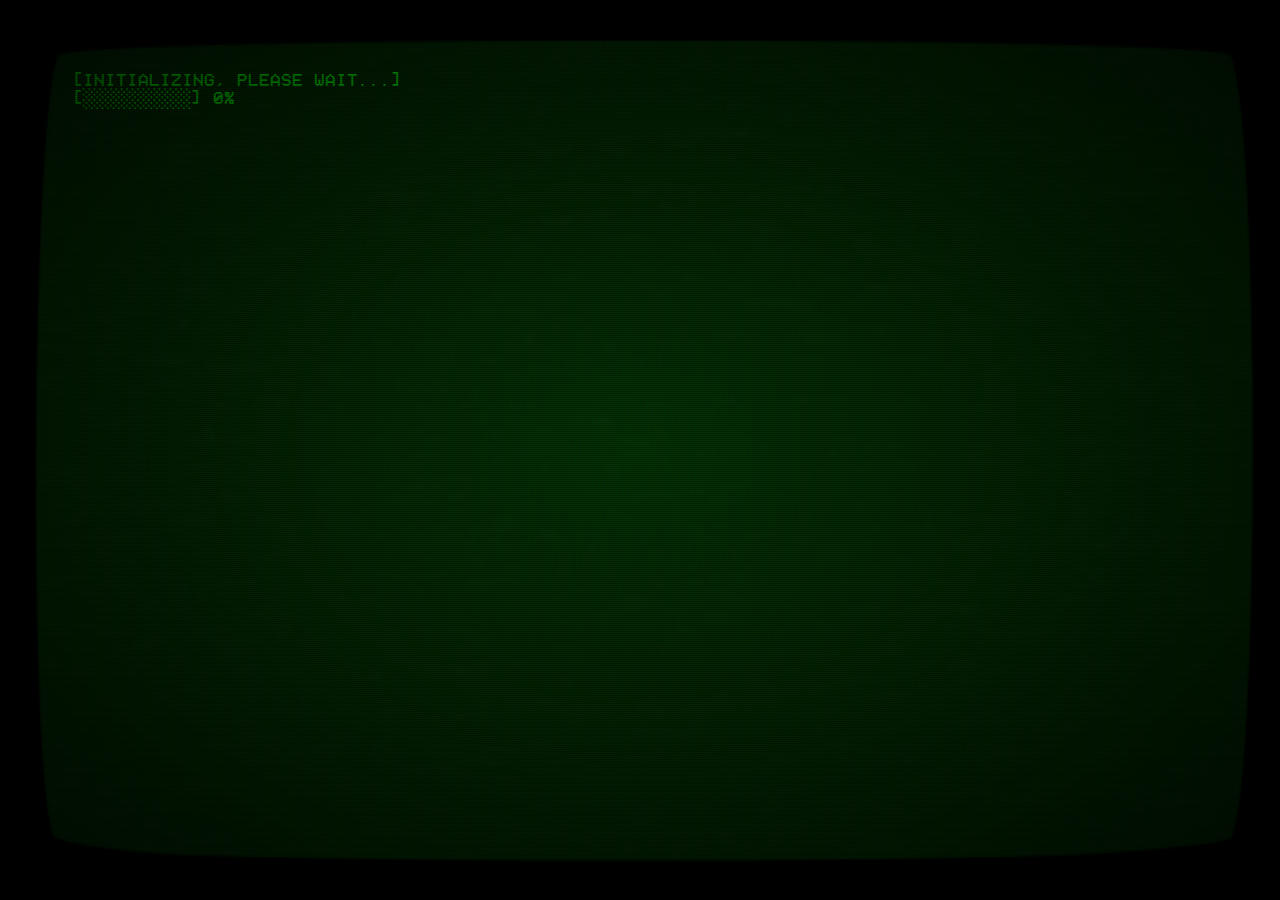
<file: index.html>
<!DOCTYPE html>
<html lang="en">

<head>

    <meta charset="UTF-8">
    <meta name="viewport" content="width=device-width, initial-scale=1.0, maximum-scale=1">
    <title>nsudonnie.github.io | homepage</title>
    <meta property="og:title" content="my introoo :3">
    <meta property="og:description" content="my cooool intro website, come here to learn more stuff about me!!!">
    <meta property="og:image" content="/media/funny.jpg">
    <meta property="og:url" content="https://example.com/page">
    <meta property="og:type" content="website">
    <meta name="viewport" content="width=device-width, initial-scale=1">

    <link rel="stylesheet" href="vfx.css">
    <link rel="icon" href="media/funny.jpg">

    <style>

        @font-face {
            font-family: "VCR OSD MONO";
            src: url("media/VCR_OSD_MONO_1.001.ttf");
        }

        body {
            background-color: rgb(0, 50, 0);
            color: rgb(0, 255, 0);
            font-family: "VCR OSD MONO", monospace;
            -webkit-font-smoothing: none;
            line-height: 2vmin;
            font-size: 2vmin;
            padding-left: 5vw;
            padding-top: 5vh;
            width: 90%;
        }
        
        .bezel {
            position: absolute;
            top: 0;
            left: 0;
            width: 100%;
            height: 100%;
            object-fit: stretch;
            z-index: 10;
            pointer-events: none;
            background-image: radial-gradient(transparent, black 125%);
        }

        .static {
            position: absolute;
            top: 0;
            left: 0;
            width: 100%;
            height: 100%;
            object-fit: cover;
            z-index: 5;
            pointer-events: none;
            opacity: 0.025;
        }

    </style>

</head>

<body class="crt">

    <div class="overlay">
        <img src="media/bezel.png" class="bezel">
        <img src="media/static.gif" class="static">
    </div>

    <div class="main">
        <p></p>
    </div>

    <div class="links">
        <a href="https://nsudonnie.github.io/intro/"></a>
        <a href="https://nsudonnie.github.io/funnies/"></a>
        <a href="https://nsudonnie.github.io/socials/"></a>
    </div>

    <script>

        let slowTime = 200;
        let normalTime = 50;

        // the timer function, used to create a delay
        function timer(ms) {
            return new Promise(resolve => setTimeout(resolve, ms));
        }

        function newLine() {
            let newElement = document.querySelector("p");
            newElement.innerHTML += "<br>";
        }
        
        // the typewriter function
        async function typewriter(text) {

            let newElement = document.querySelector("p");

            for (let i = 0; i < text.length;) {

                newElement.innerHTML += text.charAt(i);
                i++;

                if (text.charAt(i - 1) === ".") {
                    await timer(slowTime);
                } else if (text.charAt(i - 1) === "!") {
                    await timer(slowTime);
                } else if (text.charAt(i - 1) === "?") {
                    await timer(slowTime);
                } else if (text.charAt(i - 1) === ",") {
                    await timer(slowTime);
                } else if (text.charAt(i - 1) === ";") {
                    await timer(slowTime);
                } else if (text.charAt(i - 1) === ":") {
                    await timer(slowTime);
                } else
                    await timer(normalTime);
                
            }
            
            newElement.innerHTML += "<br>";
            await timer(500);

        }
        
        async function runTypewriter() {

            let element = document.querySelector("p")

            element.innerHTML = "[INITIALIZING, PLEASE WAIT...]";
            let prevText = document.querySelector("p").innerHTML;

            newLine();
            element.innerHTML += "[░░░░░░░░░░] 0%";
            await timer(2000)

            element.innerHTML = prevText;
            newLine();
            element.innerHTML += "[█░░░░░░░░░] 10%";
            await timer(2250)
            
            element.innerHTML = prevText;
            newLine();
            element.innerHTML += "[████░░░░░░] 40%";
            await timer(100)

            element.innerHTML = prevText;
            newLine();
            element.innerHTML += "[██████░░░░] 60%";
            await timer(150)

            element.innerHTML = prevText;
            newLine();
            element.innerHTML += "[█████████░] 90%";
            await timer(1000)

            element.innerHTML = prevText;
            newLine();
            element.innerHTML += "[██████████] 100%";
            await timer(1000)

            element.innerHTML = "[INITIALIZING COMPLETE.]" + "<br>" + "[██████████] 100%";
            await timer(2000);

            newLine();
            newLine();

            if (localStorage.visited) {

                await typewriter("yeah you've already seen this before")
                await typewriter("let's just get straight into the pages, shall we?")

            } else {

                await typewriter("hello, welcome to my intro website!");
                await typewriter("this is where you can learn some general information about me, like what my interests are!")
                await typewriter("i hope you have a good time reading!!")

                newLine();
                await typewriter("anyways, here's the pages that contain some general info about me.");
                
                localStorage.setItem("visited", true)

            }

            prevText = element.innerHTML;
            newLine();
            element.innerHTML += "[INITIALIZING PAGES...]";
            await timer(1000);

            let newLink = document.querySelectorAll("a");
            newLink[0].innerHTML = "<strong> " + "[INTRO]" + " </strong>" + " <br>";
            await timer(250);
            newLink[1].innerHTML = "<strong> " + "[FUNNIES]" + " </strong>" + " <br>";
            await timer(100);
            newLink[2].innerHTML = "<strong> " + "[SOCIALS]" + " </strong>" + " <br>";
            
            await timer(500);
            element.innerHTML = prevText;

            newLine();
            element.innerHTML += "[INIT PAGES...OK]";

        }
        
        runTypewriter();

    </script>

</body>

</html>
</file>
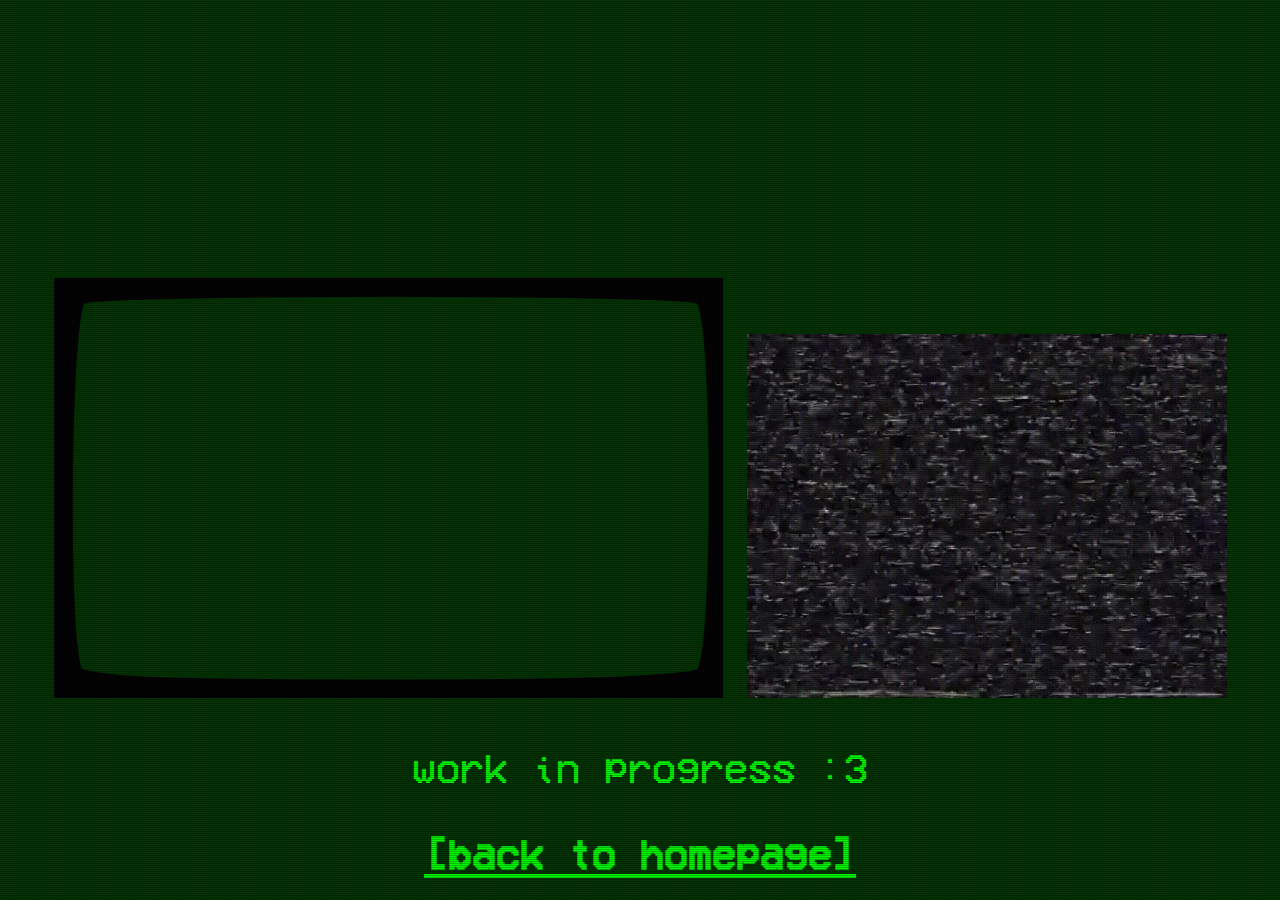
<file: aboutme/index.html>
<!DOCTYPE html>
<html lang="en">

<head>

    <base href="https://nsudonnie.github.io">

    <meta charset="UTF-8">
    <meta name="viewport" content="width=device-width, initial-scale=1.0, maximum-scale=1">
    <title>about me</title>
    <meta name="viewport" content="width=device-width, initial-scale=1">

    <link rel="stylesheet" href="vfx.css">
    <link rel="icon" href="media/funny.jpg">

    <style>

        @font-face {
            font-family: "VCR OSD MONO";
            src: url("media/VCR_OSD_MONO_1.001.ttf");
        }

        body {
            background-color: rgb(0, 50, 0);
            color: rgb(0, 255, 0);
            font-family: "VCR OSD MONO", monospace;
            -webkit-font-smoothing: none;
            font-size: 4.5vmin;
            text-align: center;
            padding-top: 30vh;
        }
        
        /*
        .bezel {
            position: absolute;
            top: 0;
            left: 0;
            width: 100%;
            height: 100%;
            object-fit: stretch;
            z-index: 10;
            pointer-events: none;
            background-image: radial-gradient(transparent, black 125%);
        }

        .static {
            position: absolute;
            top: 0;
            left: 0;
            width: 100%;
            height: 100%;
            object-fit: cover;
            z-index: 5;
            pointer-events: none;
            opacity: 0.025;
        }
        */

    </style>

</head>

<body class="crt">

    <div class="overlay">
        <img src="media/bezel.png" class="bezel">
        <img src="media/static.gif" class="static">
    </div>

    <div class="main">
        <p>work in progress :3</p>
        <a href="https://nsudonnie.github.io"> <strong><u> [back to homepage] </u></strong> </a>
    </div>

</body>

</html>
</file>
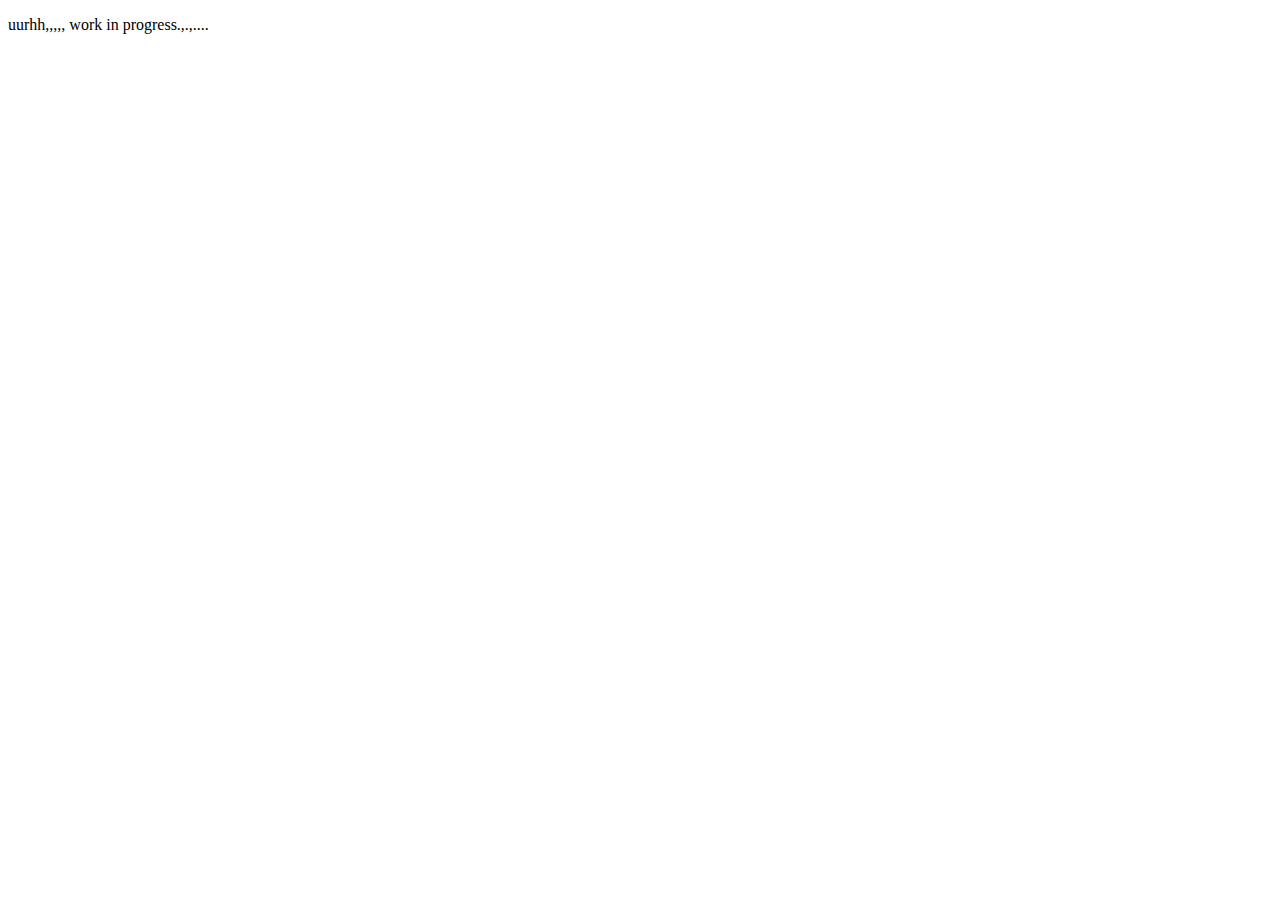
<file: boundaries/index.html>
<!DOCTYPE html>
<html lang="en">

<head>

    <meta charset="UTF-8">
    <meta name="viewport" content="width=device-width, initial-scale=1.0">
    <meta name="description" content="i guess boundaries are nice to link.">

    <title>boundaries</title>

</head>

<body>
    <p>uurhh,,,,, work in progress.,.,....</p>
</body>

</html>
</file>
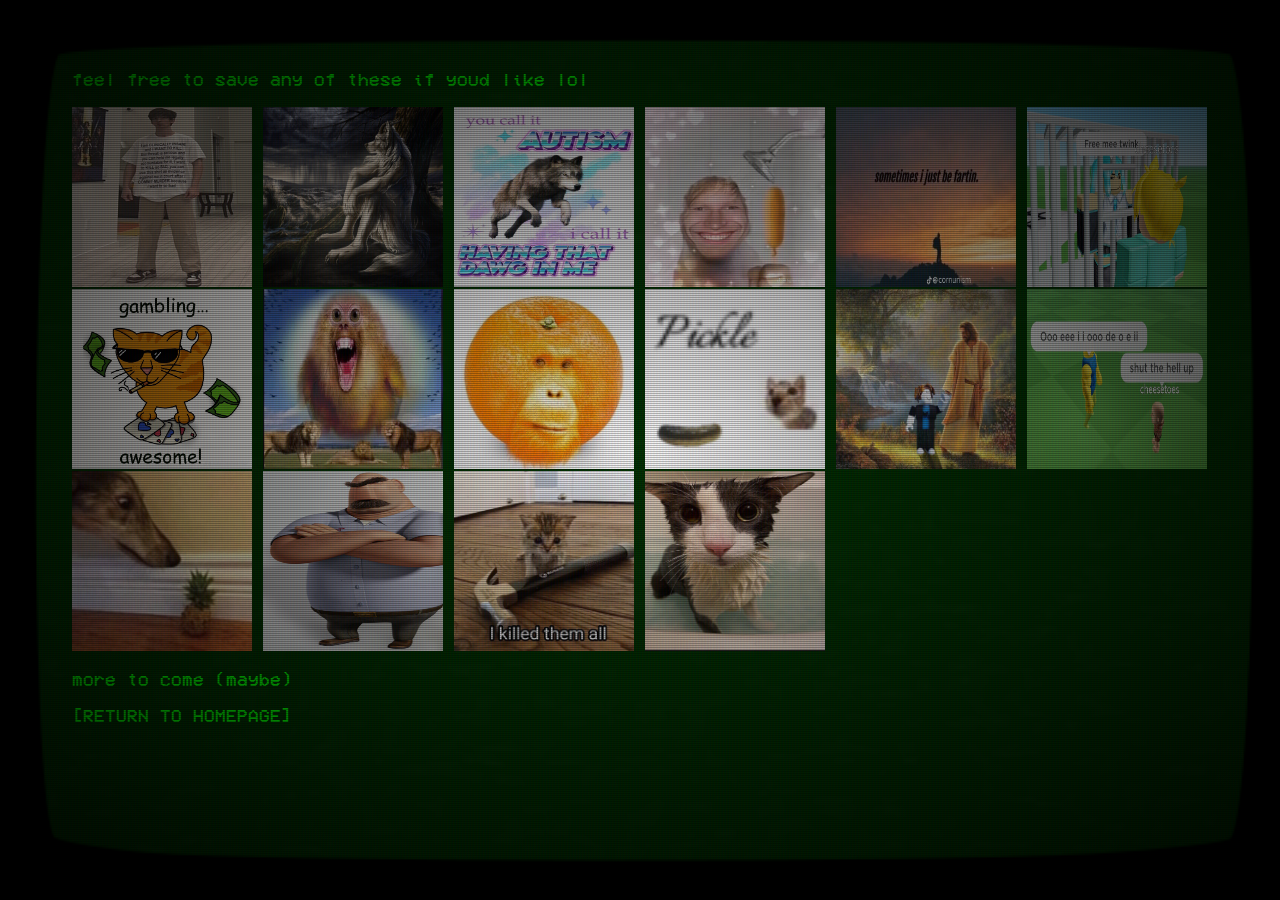
<file: funnies/index.html>
<!DOCTYPE html>
<html lang="en">

    <head>

        <base href="https://nsudonnie.github.io">

        <title>nsudonnie.github.io | funnies</title>
        <meta charset="UTF-8">

        <link rel="stylesheet" href="vfx.css">
        <link rel="icon" href="media/funny.jpg">

        <style>

            @font-face {
                font-family: "VCR OSD MONO";
                src: url("media/VCR_OSD_MONO_1.001.ttf");
            }

            body {
                background-color: rgb(0, 50, 0);
                color: rgb(0, 255, 0);
                font-family: "VCR OSD MONO", monospace;
                -webkit-font-smoothing: none;
                line-height: 2vmin;
                font-size: 2vmin;
                padding-left: 5vw;
                padding-top: 5vh;
                width: 90%;
            }

            .image {
                width: 20vmin;
                height: 20vmin;
            }
            
            .bezel {
                position: absolute;
                top: 0;
                left: 0;
                width: 100%;
                height: 100%;
                object-fit: stretch;
                z-index: 10;
                pointer-events: none;
                background-image: radial-gradient(transparent, black 125%);
            }

            .static {
                position: absolute;
                top: 0;
                left: 0;
                width: 100%;
                height: 100%;
                object-fit: cover;
                z-index: 5;
                pointer-events: none;
                opacity: 0.025;
            }

        </style>

    </head>

    <body class="crt">

        <div class="overlay">
            <img src="media/bezel.png" class="bezel">
            <img src="media/static.gif" class="static">
        </div>

        <div class="main">
            
            <p>feel free to save any of these if youd like lol</p>

            <img src="/media/funnies/albert.png" class="image">
            <img src="/media/funnies/alpha.png" class="image">
            <img src="/media/funnies/autism.png" class="image">
            <img src="/media/funnies/corndog.webp" class="image">
            <img src="/media/funnies/fartin.jpg" class="image">
            <img src="/media/funnies/freemetwink.jpg" class="image">
            <img src="/media/funnies/gamblingcat.webp" class="image">
            <img src="/media/funnies/idk.jpg" class="image">
            <img src="/media/funnies/orangeutang.jpg" class="image">
            <img src="/media/funnies/pickle.png" class="image">
            <img src="/media/funnies/rojesus.jpg" class="image">
            <img src="/media/funnies/sthu.jpg" class="image">
            <img src="/media/funnies/the.jpg" class="image">
            <img src="/media/funnies/tim.png" class="image">
            <img src="/media/funnies/murder.JPG" class="image">
            <img src="/media/funnies/sog.jpg" class="image">

            <p>more to come (maybe)</p>
            <a href="https://nsudonnie.github.io">[RETURN TO HOMEPAGE]</a>

        </div>

    </body>

</html>
</file>
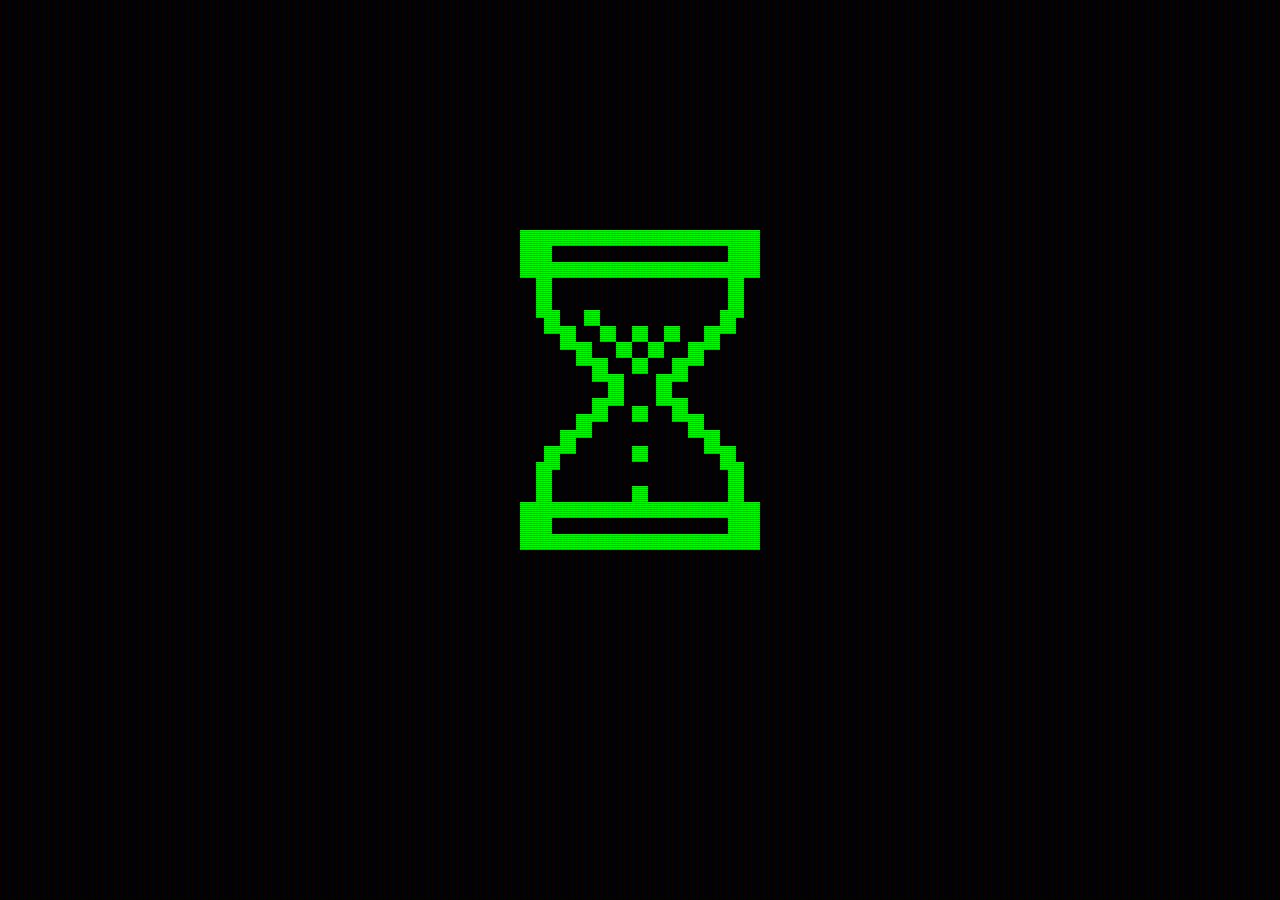
<file: hourglass/index.html>
<!DOCTYPE html>
<html lang="en">

<head>

    <link rel="stylesheet" href="vfx.css">

    <style>
    
        body {
            background-color: black;
            color: rgb(0, 255, 0);
            font-family: monospace;

        }

    </style>

</head>

<body class="crt">

    <div style="text-align: center; margin-top: 15%;">
        <img src="hourglass.gif">
    </div>

</body>

</html>
</file>
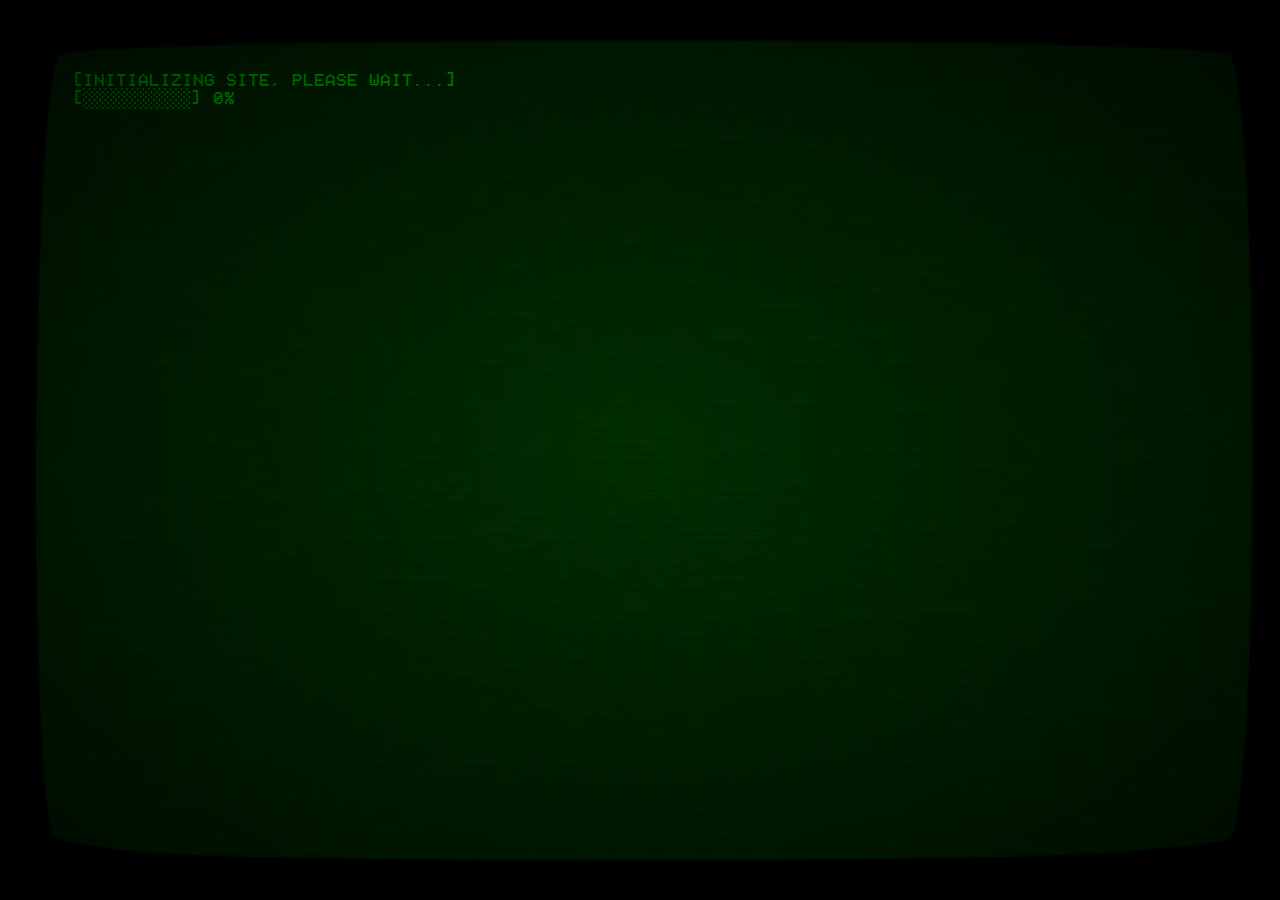
<file: intro/index.html>
<!DOCTYPE html>
<html lang="en">

<head>

    <base href="https://nsudonnie.github.io">

    <meta charset="UTF-8">
    <meta name="viewport" content="width=device-width, initial-scale=1.0, maximum-scale=1">
    <title>nsudonnie.github.io | intro</title>
    <meta name="viewport" content="width=device-width, initial-scale=1">

    <link rel="stylesheet" href="vfx.css">
    <link rel="icon" href="media/funny.jpg">

    <style>

        @font-face {
            font-family: "VCR OSD MONO";
            src: url("media/VCR_OSD_MONO_1.001.ttf");
        }

        body {
            background-color: rgb(0, 50, 0);
            color: rgb(0, 255, 0);
            font-family: "VCR OSD MONO", monospace;
            -webkit-font-smoothing: none;
            line-height: 2vmin;
            font-size: 2vmin;
            padding-left: 5vw;
            padding-top: 5vh;
            width: 90%;
        }
        
        .bezel {
            position: absolute;
            top: 0;
            left: 0;
            width: 100%;
            height: 100%;
            object-fit: stretch;
            z-index: 10;
            pointer-events: none;
            background-image: radial-gradient(transparent, black 125%);
        }

        .static {
            position: absolute;
            top: 0;
            left: 0;
            width: 100%;
            height: 100%;
            object-fit: cover;
            z-index: 5;
            pointer-events: none;
            opacity: 0.025;
        }

    </style>

<body class="crt">

    <div class="overlay">
        <img src="media/bezel.png" class="bezel">
        <img src="media/static.gif" class="static">
    </div>

    <div class="main">
        <p></p>
        <a href="https://nsudonnie.github.io/intro/boundaries/"></a>
        <p></p>
        <a href="https://nsudonnie.github.io/intro/music/"></a>
        <p></p>
    </div>

    <div class="link">
        <a href="https://nsudonnie.github.io"></a>
    </div>

    <script>

        let slowTime = 200;
        let normalTime = 50;

        // the timer function, used to create a delay
        function timer(ms) {
            return new Promise(resolve => setTimeout(resolve, ms));
        }

        function newLine(num) {
            let newElement = document.querySelectorAll("p");
            newElement[num].innerHTML += " <br>";
        }
        
        // the typewriter function
        async function typewriter(text, num) {

            let newElement = document.querySelectorAll("p");

            for (let i = 0; i < text.length;) {

                newElement[num].innerHTML += text.charAt(i);
                i++;

                if (text.charAt(i - 1) === ".") {
                    await timer(slowTime);
                } else if (text.charAt(i - 1) === "!") {
                    await timer(slowTime);
                } else if (text.charAt(i - 1) === "?") {
                    await timer(slowTime);
                } else if (text.charAt(i - 1) === ",") {
                    await timer(slowTime);
                } else if (text.charAt(i - 1) === ";") {
                    await timer(slowTime);
                } else if (text.charAt(i - 1) === ":") {
                    await timer(slowTime);
                } else
                    await timer(normalTime);
                
            }
            
            newElement[num].innerHTML += " <br>";
            await timer(500);

        }
        
        async function runTypewriter() {

            let elements = document.querySelectorAll("p");
            let links = document.querySelectorAll("a");

            elements[0].innerHTML = "[INITIALIZING SITE, PLEASE WAIT...]";
            let prevText = elements[0].innerHTML;

            newLine(0);
            elements[0].innerHTML += "[░░░░░░░░░░] 0%";
            await timer(2000);

            elements[0].innerHTML = prevText;
            newLine(0);
            elements[0].innerHTML += "[█░░░░░░░░░] 10%";
            await timer(1000);
            
            elements[0].innerHTML = prevText;
            newLine(0);
            elements[0].innerHTML += "[███░░░░░░░] 30%";
            await timer(500);

            elements[0].innerHTML = prevText;
            newLine(0);
            elements[0].innerHTML += "[██████░░░░] 60%";
            await timer(150);

            elements[0].innerHTML = prevText;
            newLine(0);
            elements[0].innerHTML += "[█████████░] 90%";
            await timer(500);

            elements[0].innerHTML = prevText;
            newLine(0);
            elements[0].innerHTML += "[██████████] 100%";
            await timer(1000);

            elements[0].innerHTML = "[INITIALIZING COMPLETE.]" + "<br>" + "[██████████] 100%";
            await timer(2000);

            newLine(0);
            newLine(0);

            await typewriter("firstly, before i introduce myself, i just want to say that i block freely. so if you are ever weird towards me, i will not hesitate to block you.", 0)
            await typewriter("please view the boundaries page to see what you can and cannot do around me.", 0)

            links[0].innerHTML = "<strong> " + "[BOUNDARIES]" + " </strong>"
            await timer(1000)

            await typewriter("well, with that out of the way, let's move onto the intro!", 1)

            newLine(1);

            await typewriter("hello, my name is nsudonnie, but you can just call me donnie!", 1);
            await typewriter("i like drawing, playing video games, making video games, and talking to people, despite my introvertedness :3", 1);
            await typewriter("my pronouns are she/her, im trans, and im pansexual :3", 1);
            await typewriter("i know python, lua, and i am currently learning html!", 1);

            newLine(1);

            await typewriter("some of my interests include:", 1);
            await typewriter("  1. furries (im a furry btw :3)", 1);
            await typewriter("  2. ULTRAKILL", 1);
            await typewriter("  3. roblox", 1);
            await typewriter("  4. programming / game development", 1);
            await typewriter("  5. art, specifically drawing", 1);
            await typewriter("  6. vintage technologies (small)", 1);
            await typewriter("  7. rhythm games", 1);

            newLine(1);

            await typewriter("i love making friends, so if you share ANY of the same interests as me, moot me NOW!!!!", 1);
            await typewriter("click on the link below to see some music i listen to!", 1);

            links[1].innerHTML = "<strong> " + "[MUSIC]" + " </strong>"

            await timer(1000);
            await typewriter("that's pretty much it for this page, so click on the link below to return to the main page!", 2);

            newLine(2);

            links[2].innerHTML = "<strong> " + "[RETURN TO HOMEPAGE]" + " </strong>"

        }
        
        runTypewriter();

    </script>

</body>

</head>

</html>
</file>
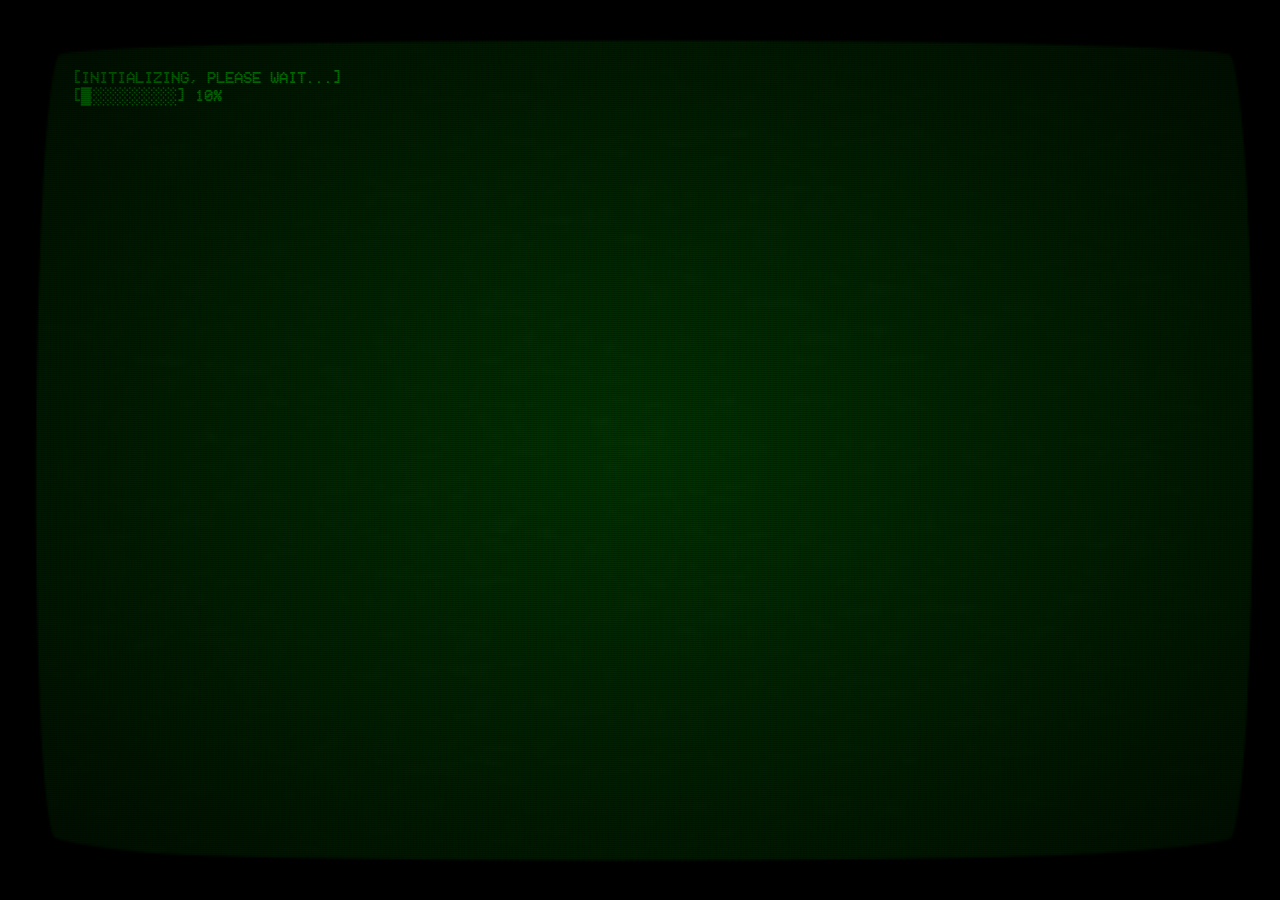
<file: socials/index.html>
<!DOCTYPE html>
<html lang="en">

    <head>

        <base href="https://nsudonnie.github.io">

        <meta charset="UTF-8">
        <meta name="viewport" content="width=device-width, initial-scale=1.0, maximum-scale=1">
        <title>nsudonnie.github.io | socials</title>
        <meta name="viewport" content="width=device-width, initial-scale=1">

        <link rel="stylesheet" href="vfx.css">
        <link rel="icon" href="media/funny.jpg">

        <style>

            @font-face {
                font-family: "VCR OSD MONO";
                src: url("media/VCR_OSD_MONO_1.001.ttf");
            }
    
            body {
                background-color: rgb(0, 50, 0);
                color: rgb(0, 255, 0);
                font-family: "VCR OSD MONO", monospace;
                -webkit-font-smoothing: none;
                line-height: 2vh;
                padding-left: 5vw;
                padding-top: 5vh;
                width: 90%;
            }
            
            .bezel {
                position: absolute;
                top: 0;
                left: 0;
                width: 100%;
                height: 100%;
                object-fit: stretch;
                z-index: 10;
                pointer-events: none;
                background-image: radial-gradient(transparent, black 125%);
            }
    
            .static {
                position: absolute;
                top: 0;
                left: 0;
                width: 100%;
                height: 100%;
                object-fit: cover;
                z-index: 5;
                pointer-events: none;
                opacity: 0.025;
            }
    
        </style>

    </head>

    <body class="crt">

        <div class="overlay">
            <img src="media/bezel.png" class="bezel">
            <img src="media/static.gif" class="static">
        </div>

        <div class="main">
            <p></p>
        </div>
        
        <div class="socials">
            <a href="https://x.com/nsudonniee" target="_blank"></a>
            <a href="https://www.youtube.com/@nsudonnie" target="_blank"></a>
            <a href="https://open.spotify.com/user/hndxcdbu1b55f2ryjky9nj4qa" target="_blank"></a>
            <a href="https://www.roblox.com/users/422816833/profile" target="_blank"></a>
            <a href="https://steamcommunity.com/id/nsudonnie/" target="_blank"></a>
            <a href="https://discordapp.com/users/714482817194786816" target="_blank"></a>
        </div>

        <div class="link">
            <a href="https://nsudonnie.github.io"></a>
        </div>

        <script>

            let slowTime = 200;
            let normalTime = 50;
    
            // the timer function, used to create a delay
            function timer(ms) {
                return new Promise(resolve => setTimeout(resolve, ms));
            }
    
            function newLine() {
                let newElement = document.querySelector("p");
                newElement.innerHTML += "<br>";
            }
            
            // the typewriter function
            async function typewriter(text) {
    
                let newElement = document.querySelector("p");
    
                for (let i = 0; i < text.length;) {
    
                    newElement.innerHTML += text.charAt(i);
                    i++;
    
                    if (text.charAt(i - 1) === ".") {
                        await timer(slowTime);
                    } else if (text.charAt(i - 1) === "!") {
                        await timer(slowTime);
                    } else if (text.charAt(i - 1) === "?") {
                        await timer(slowTime);
                    } else if (text.charAt(i - 1) === ",") {
                        await timer(slowTime);
                    } else if (text.charAt(i - 1) === ";") {
                        await timer(slowTime);
                    } else if (text.charAt(i - 1) === ":") {
                        await timer(slowTime);
                    } else
                        await timer(normalTime);
                    
                }
                
                newElement.innerHTML += "<br>";
                await timer(500);
    
            }
            
            async function runTypewriter() {
                
                let element = document.querySelector("p")

                element.innerHTML = "[INITIALIZING, PLEASE WAIT...]";
                let prevText = document.querySelector("p").innerHTML;
    
                newLine();
                element.innerHTML += "[░░░░░░░░░░] 0%";
                await timer(500)
    
                element.innerHTML = prevText;
                newLine();
                element.innerHTML += "[█░░░░░░░░░] 10%";
                await timer(1000)
                
                element.innerHTML = prevText;
                newLine();
                element.innerHTML += "[████░░░░░░] 40%";
                await timer(100)
    
                element.innerHTML = prevText;
                newLine();
                element.innerHTML += "[██████░░░░] 60%";
                await timer(200)
    
                element.innerHTML = prevText;
                newLine();
                element.innerHTML += "[█████████░] 90%";
                await timer(500)
    
                element.innerHTML = prevText;
                newLine();
                element.innerHTML += "[██████████] 100%";
                await timer(1000);
    
                element.innerHTML = "[INITIALIZING COMPLETE.]" + "<br>" + "[██████████] 100%";
                await timer(2000);
    
                newLine();
                newLine();

                await typewriter("welcome to the socials page!");
                await typewriter("click the links below to see my socials!");
    
                prevText = element.innerHTML;
                newLine();
                element.innerHTML += "[INITIALIZING SOCIALS...]";
                await timer(1000);

                let newLink = document.querySelectorAll("a");
                newLink[0].innerHTML = "<strong> " + "[TWITTER (X)]" + " </strong>" + " <br>";
                await timer(250);
                newLink[1].innerHTML = "<strong> " + "[YOUTUBE]" + " </strong>" + " <br>";
                await timer(500);
                newLink[2].innerHTML = "<strong> " + "[SPOTIFY]" + " </strong>" + " <br>";
                await timer(100);
                newLink[3].innerHTML = "<strong> " + "[ROBLOX]" + " </strong>" + " <br>";
                await timer(100);
                newLink[4].innerHTML = "<strong> " + "[STEAM]" + " </strong>" + " <br>";
                await timer(250)
                newLink[5].innerHTML = "<strong> " + "[DISCORD]" + " </strong>" + " <br>" + " <br>";
                
                await timer(500);
                element.innerHTML = prevText;

                newLine();
                element.innerHTML += "[INIT SOCIALS...OK]";
                
                await timer(1000);
                newLink[6].innerHTML = "<strong> " + "[RETURN TO HOMEPAGE]" + " </strong>";

            }
            
            runTypewriter();
    
        </script>

    </body>

</html>
</file>
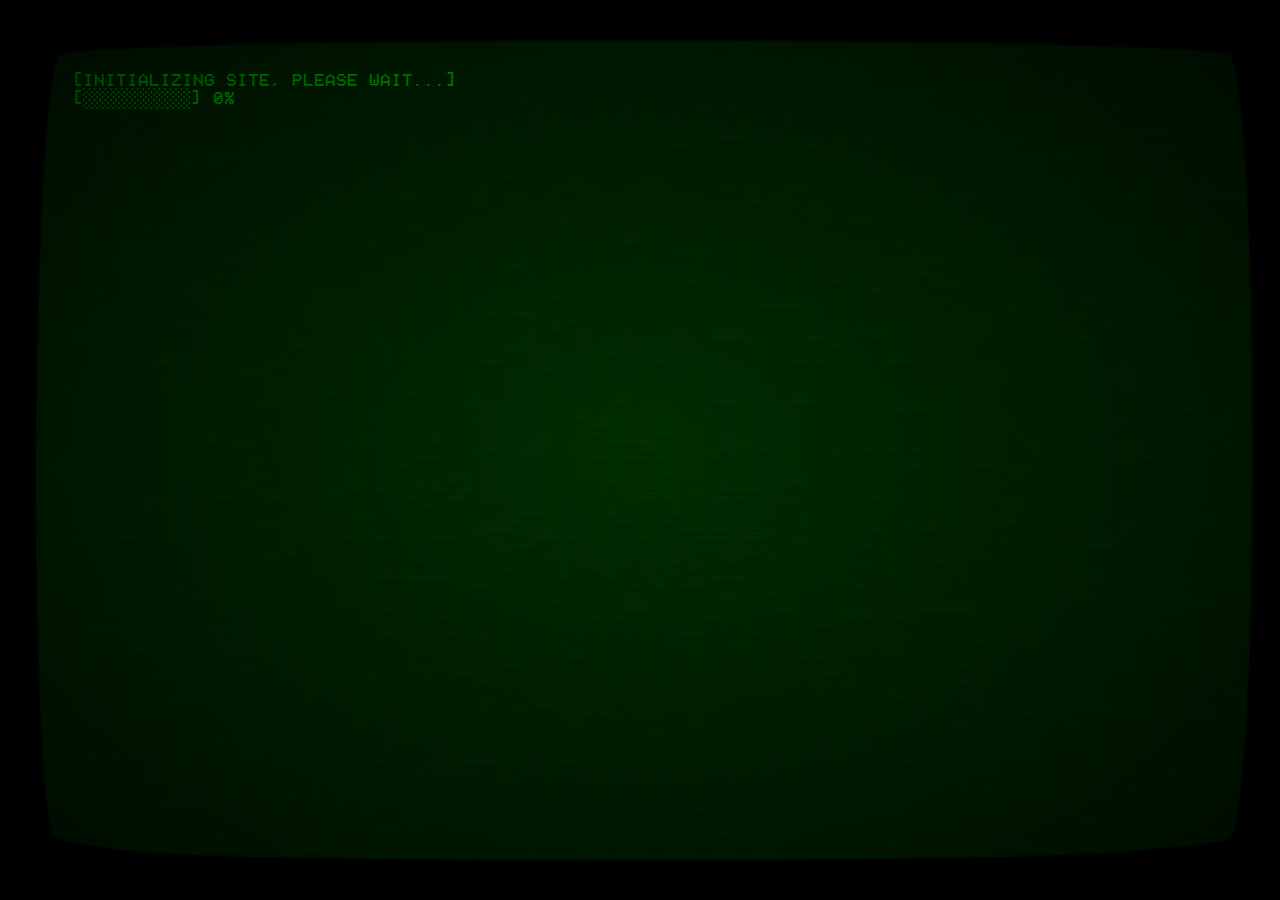
<file: intro/boundaries/index.html>
<!DOCTYPE html>
<html lang="en">

    <head>

        <base href="https://nsudonnie.github.io">

        <meta charset="UTF-8">
        <meta name="viewport" content="width=device-width, initial-scale=1.0, maximum-scale=1">
        <title>nsudonnie.github.io | boundaries</title>
        <meta name="viewport" content="width=device-width, initial-scale=1">

        <link rel="stylesheet" href="vfx.css">
        <link rel="icon" href="media/funny.jpg">

        <style>

            @font-face {
                font-family: "VCR OSD MONO";
                src: url("media/VCR_OSD_MONO_1.001.ttf");
            }
    
            body {
                background-color: rgb(0, 50, 0);
                color: rgb(0, 255, 0);
                font-family: "VCR OSD MONO", monospace;
                -webkit-font-smoothing: none;
                line-height: 2vmin;
                font-size: 2vmin;
                padding-left: 5vw;
                padding-top: 5vh;
                width: 90%;
            }
            
            .bezel {
                position: absolute;
                top: 0;
                left: 0;
                width: 100%;
                height: 100%;
                object-fit: stretch;
                z-index: 10;
                pointer-events: none;
                background-image: radial-gradient(transparent, black 125%);
            }
    
            .static {
                position: absolute;
                top: 0;
                left: 0;
                width: 100%;
                height: 100%;
                object-fit: cover;
                z-index: 5;
                pointer-events: none;
                opacity: 0.025;
            }
    
        </style>

    </head>

    <body class="crt">

        <div class="overlay">
            <img src="media/bezel.png" class="bezel">
            <img src="media/static.gif" class="static">
        </div>

        <div class="main">
            <p></p>
        </div>

        <div class="link">
            <a href="https://nsudonnie.github.io"></a>
        </div>

        <script>

            let slowTime = 200;
            let normalTime = 50;
    
            // the timer function, used to create a delay
            function timer(ms) {
                return new Promise(resolve => setTimeout(resolve, ms));
            }
    
            function newLine() {
                let newElement = document.querySelector("p");
                newElement.innerHTML += " <br>";
            }
            
            // the typewriter function
            async function typewriter(text) {
    
                let newElement = document.querySelector("p");
    
                for (let i = 0; i < text.length;) {
    
                    newElement.innerHTML += text.charAt(i);
                    i++;
    
                    if (text.charAt(i - 1) === ".") {
                        await timer(slowTime);
                    } else if (text.charAt(i - 1) === "!") {
                        await timer(slowTime);
                    } else if (text.charAt(i - 1) === "?") {
                        await timer(slowTime);
                    } else if (text.charAt(i - 1) === ",") {
                        await timer(slowTime);
                    } else if (text.charAt(i - 1) === ";") {
                        await timer(slowTime);
                    } else if (text.charAt(i - 1) === ":") {
                        await timer(slowTime);
                    } else
                        await timer(normalTime);
                    
                }
                
                newElement.innerHTML += " <br>";
                await timer(500);
    
            }
            
            async function runTypewriter() {
    
                let element = document.querySelector("p");
                let links = document.querySelectorAll("a");
    
                element.innerHTML = "[INITIALIZING SITE, PLEASE WAIT...]";
                let prevText = element.innerHTML;
    
                newLine();
                element.innerHTML += "[░░░░░░░░░░] 0%";
                await timer(2000);
    
                element.innerHTML = prevText;
                newLine();
                element.innerHTML += "[█░░░░░░░░░] 10%";
                await timer(500);
                
                element.innerHTML = prevText;
                newLine();
                element.innerHTML += "[███░░░░░░░] 30%";
                await timer(750);
    
                element.innerHTML = prevText;
                newLine();
                element.innerHTML += "[██████░░░░] 60%";
                await timer(250);
    
                element.innerHTML = prevText;
                newLine();
                element.innerHTML += "[█████████░] 90%";
                await timer(500);
    
                element.innerHTML = prevText;
                newLine();
                element.innerHTML += "[██████████] 100%";
                await timer(1000);
    
                element.innerHTML = "[INITIALIZING COMPLETE.]" + "<br>" + "[██████████] 100%";
                await timer(2000);
    
                newLine();
                newLine();
                
                await typewriter("hello! welcome to the boundaries page.");
                await typewriter("this is where you can see what you can and cannot do around me.")

                newLine();

                await typewriter("firstly, DNI if you fit the following criteria:")
                await typewriter("1. proshipper")
                await typewriter("2. darkshipper")
                await typewriter("3. comshipper")
                await typewriter("4. maps (minor attracted persons)")
                await typewriter("5. neonazi")
                await typewriter("6. homophobe")
                await typewriter("7. transphobe")
                await typewriter("8. racist")
                await typewriter("9. groomer (not the profession)")
                await typewriter("10. necrophiliac")
                await typewriter("11. lolicon")

                newLine();

                await typewriter("thats it for the DNI list, time to move on to the boundaries!")

                newLine();

                await typewriter("firstly, try to limit how sexual you are around me. too much of that stuff makes me uncomfortable.")
                await typewriter("second, if you don't know me well, don't make rude jokes about me.")
                await typewriter("third, please dont say any weird things to me. it would also make me uncomfortable (unless i find it funny).")

                newLine();

                await typewriter("thats pretty much it, so heres the link to the main page!")

                document.querySelector("a").innerHTML = "<strong> " + "[RETURN TO HOMEPAGE]" + " </strong>";

            }
            
            runTypewriter();
    
        </script>

    </body>

</html>
</file>
<file: vfx.css>
@keyframes flicker {
    0% {
      opacity: 0.27861;
    }
    5% {
      opacity: 0.34769;
    }
    10% {
      opacity: 0.23604;
    }
    15% {
      opacity: 0.90626;
    }
    20% {
      opacity: 0.18128;
    }
    25% {
      opacity: 0.83891;
    }
    30% {
      opacity: 0.65583;
    }
    35% {
      opacity: 0.67807;
    }
    40% {
      opacity: 0.26559;
    }
    45% {
      opacity: 0.84693;
    }
    50% {
      opacity: 0.96019;
    }
    55% {
      opacity: 0.08594;
    }
    60% {
      opacity: 0.20313;
    }
    65% {
      opacity: 0.71988;
    }
    70% {
      opacity: 0.53455;
    }
    75% {
      opacity: 0.37288;
    }
    80% {
      opacity: 0.71428;
    }
    85% {
      opacity: 0.70419;
    }
    90% {
      opacity: 0.7003;
    }
    95% {
      opacity: 0.36108;
    }
    100% {
      opacity: 0.24387;
    }
  }
  @keyframes textShadow {
    0% {
      text-shadow: 0.4389924193300864px 0 1px rgba(0,30,255,0.5), -0.4389924193300864px 0 1px rgba(255,0,80,0.3), 0 0 3px;
    }
    5% {
      text-shadow: 2.7928974010788217px 0 1px rgba(0,30,255,0.5), -2.7928974010788217px 0 1px rgba(255,0,80,0.3), 0 0 3px;
    }
    10% {
      text-shadow: 0.02956275843481219px 0 1px rgba(0,30,255,0.5), -0.02956275843481219px 0 1px rgba(255,0,80,0.3), 0 0 3px;
    }
    15% {
      text-shadow: 0.40218538552878136px 0 1px rgba(0,30,255,0.5), -0.40218538552878136px 0 1px rgba(255,0,80,0.3), 0 0 3px;
    }
    20% {
      text-shadow: 3.4794037899852017px 0 1px rgba(0,30,255,0.5), -3.4794037899852017px 0 1px rgba(255,0,80,0.3), 0 0 3px;
    }
    25% {
      text-shadow: 1.6125630401149584px 0 1px rgba(0,30,255,0.5), -1.6125630401149584px 0 1px rgba(255,0,80,0.3), 0 0 3px;
    }
    30% {
      text-shadow: 0.7015590085143956px 0 1px rgba(0,30,255,0.5), -0.7015590085143956px 0 1px rgba(255,0,80,0.3), 0 0 3px;
    }
    35% {
      text-shadow: 3.896914047650351px 0 1px rgba(0,30,255,0.5), -3.896914047650351px 0 1px rgba(255,0,80,0.3), 0 0 3px;
    }
    40% {
      text-shadow: 3.870905614848819px 0 1px rgba(0,30,255,0.5), -3.870905614848819px 0 1px rgba(255,0,80,0.3), 0 0 3px;
    }
    45% {
      text-shadow: 2.231056963361899px 0 1px rgba(0,30,255,0.5), -2.231056963361899px 0 1px rgba(255,0,80,0.3), 0 0 3px;
    }
    50% {
      text-shadow: 0.08084290417898504px 0 1px rgba(0,30,255,0.5), -0.08084290417898504px 0 1px rgba(255,0,80,0.3), 0 0 3px;
    }
    55% {
      text-shadow: 2.3758461067427543px 0 1px rgba(0,30,255,0.5), -2.3758461067427543px 0 1px rgba(255,0,80,0.3), 0 0 3px;
    }
    60% {
      text-shadow: 2.202193051050636px 0 1px rgba(0,30,255,0.5), -2.202193051050636px 0 1px rgba(255,0,80,0.3), 0 0 3px;
    }
    65% {
      text-shadow: 2.8638780614874975px 0 1px rgba(0,30,255,0.5), -2.8638780614874975px 0 1px rgba(255,0,80,0.3), 0 0 3px;
    }
    70% {
      text-shadow: 0.48874025155497314px 0 1px rgba(0,30,255,0.5), -0.48874025155497314px 0 1px rgba(255,0,80,0.3), 0 0 3px;
    }
    75% {
      text-shadow: 1.8948491305757957px 0 1px rgba(0,30,255,0.5), -1.8948491305757957px 0 1px rgba(255,0,80,0.3), 0 0 3px;
    }
    80% {
      text-shadow: 0.0833037308038857px 0 1px rgba(0,30,255,0.5), -0.0833037308038857px 0 1px rgba(255,0,80,0.3), 0 0 3px;
    }
    85% {
      text-shadow: 0.09769827255241735px 0 1px rgba(0,30,255,0.5), -0.09769827255241735px 0 1px rgba(255,0,80,0.3), 0 0 3px;
    }
    90% {
      text-shadow: 3.443339761481782px 0 1px rgba(0,30,255,0.5), -3.443339761481782px 0 1px rgba(255,0,80,0.3), 0 0 3px;
    }
    95% {
      text-shadow: 2.1841838852799786px 0 1px rgba(0,30,255,0.5), -2.1841838852799786px 0 1px rgba(255,0,80,0.3), 0 0 3px;
    }
    100% {
      text-shadow: 2.6208764473832513px 0 1px rgba(0,30,255,0.5), -2.6208764473832513px 0 1px rgba(255,0,80,0.3), 0 0 3px;
    }
  }

.crt::after {
    content: " ";
    display: block;
    position: absolute;
    top: 0;
    left: 0;
    bottom: 0;
    right: 0;
    background: rgba(18, 16, 16, 0.1);
    opacity: 0;
    z-index: 2;
    pointer-events: none;
    animation: flicker 0.15s infinite;
}

.crt::before {
    content: " ";
    display: block;
    position: absolute;
    top: 0;
    left: 0;
    bottom: 0;
    right: 0;
    background: linear-gradient(rgba(18, 16, 16, 0) 50%, rgba(0, 0, 0, 0.25) 50%), linear-gradient(90deg, rgba(255, 0, 0, 0.06), rgba(0, 255, 0, 0.02), rgba(0, 0, 255, 0.06));
    z-index: 2;
    background-size: 100% 2px, 3px 100%;
    pointer-events: none;
}

.crt {
  animation: textShadow 1.6s infinite;
}

a:link {
  text-decoration: none;
  border-bottom: 0.2rem rgb(0,50,0);
  color: rgb(0,255,0);
}
a:visited {
  text-decoration: none;
  border-bottom: 0.2rem rgb(0,50,0);
  color: rgb(0,255,0);
}
a:hover {
  background-color: rgb(0,255,0);
  color: rgb(0,50,0);
}
</file>
<file: hourglass/vfx.css>
@keyframes flicker {
    0% {
      opacity: 0.27861;
    }
    5% {
      opacity: 0.34769;
    }
    10% {
      opacity: 0.23604;
    }
    15% {
      opacity: 0.90626;
    }
    20% {
      opacity: 0.18128;
    }
    25% {
      opacity: 0.83891;
    }
    30% {
      opacity: 0.65583;
    }
    35% {
      opacity: 0.67807;
    }
    40% {
      opacity: 0.26559;
    }
    45% {
      opacity: 0.84693;
    }
    50% {
      opacity: 0.96019;
    }
    55% {
      opacity: 0.08594;
    }
    60% {
      opacity: 0.20313;
    }
    65% {
      opacity: 0.71988;
    }
    70% {
      opacity: 0.53455;
    }
    75% {
      opacity: 0.37288;
    }
    80% {
      opacity: 0.71428;
    }
    85% {
      opacity: 0.70419;
    }
    90% {
      opacity: 0.7003;
    }
    95% {
      opacity: 0.36108;
    }
    100% {
      opacity: 0.24387;
    }
  }
  @keyframes textShadow {
    0% {
      text-shadow: 0.4389924193300864px 0 1px rgba(0,30,255,0.5), -0.4389924193300864px 0 1px rgba(255,0,80,0.3), 0 0 3px;
    }
    5% {
      text-shadow: 2.7928974010788217px 0 1px rgba(0,30,255,0.5), -2.7928974010788217px 0 1px rgba(255,0,80,0.3), 0 0 3px;
    }
    10% {
      text-shadow: 0.02956275843481219px 0 1px rgba(0,30,255,0.5), -0.02956275843481219px 0 1px rgba(255,0,80,0.3), 0 0 3px;
    }
    15% {
      text-shadow: 0.40218538552878136px 0 1px rgba(0,30,255,0.5), -0.40218538552878136px 0 1px rgba(255,0,80,0.3), 0 0 3px;
    }
    20% {
      text-shadow: 3.4794037899852017px 0 1px rgba(0,30,255,0.5), -3.4794037899852017px 0 1px rgba(255,0,80,0.3), 0 0 3px;
    }
    25% {
      text-shadow: 1.6125630401149584px 0 1px rgba(0,30,255,0.5), -1.6125630401149584px 0 1px rgba(255,0,80,0.3), 0 0 3px;
    }
    30% {
      text-shadow: 0.7015590085143956px 0 1px rgba(0,30,255,0.5), -0.7015590085143956px 0 1px rgba(255,0,80,0.3), 0 0 3px;
    }
    35% {
      text-shadow: 3.896914047650351px 0 1px rgba(0,30,255,0.5), -3.896914047650351px 0 1px rgba(255,0,80,0.3), 0 0 3px;
    }
    40% {
      text-shadow: 3.870905614848819px 0 1px rgba(0,30,255,0.5), -3.870905614848819px 0 1px rgba(255,0,80,0.3), 0 0 3px;
    }
    45% {
      text-shadow: 2.231056963361899px 0 1px rgba(0,30,255,0.5), -2.231056963361899px 0 1px rgba(255,0,80,0.3), 0 0 3px;
    }
    50% {
      text-shadow: 0.08084290417898504px 0 1px rgba(0,30,255,0.5), -0.08084290417898504px 0 1px rgba(255,0,80,0.3), 0 0 3px;
    }
    55% {
      text-shadow: 2.3758461067427543px 0 1px rgba(0,30,255,0.5), -2.3758461067427543px 0 1px rgba(255,0,80,0.3), 0 0 3px;
    }
    60% {
      text-shadow: 2.202193051050636px 0 1px rgba(0,30,255,0.5), -2.202193051050636px 0 1px rgba(255,0,80,0.3), 0 0 3px;
    }
    65% {
      text-shadow: 2.8638780614874975px 0 1px rgba(0,30,255,0.5), -2.8638780614874975px 0 1px rgba(255,0,80,0.3), 0 0 3px;
    }
    70% {
      text-shadow: 0.48874025155497314px 0 1px rgba(0,30,255,0.5), -0.48874025155497314px 0 1px rgba(255,0,80,0.3), 0 0 3px;
    }
    75% {
      text-shadow: 1.8948491305757957px 0 1px rgba(0,30,255,0.5), -1.8948491305757957px 0 1px rgba(255,0,80,0.3), 0 0 3px;
    }
    80% {
      text-shadow: 0.0833037308038857px 0 1px rgba(0,30,255,0.5), -0.0833037308038857px 0 1px rgba(255,0,80,0.3), 0 0 3px;
    }
    85% {
      text-shadow: 0.09769827255241735px 0 1px rgba(0,30,255,0.5), -0.09769827255241735px 0 1px rgba(255,0,80,0.3), 0 0 3px;
    }
    90% {
      text-shadow: 3.443339761481782px 0 1px rgba(0,30,255,0.5), -3.443339761481782px 0 1px rgba(255,0,80,0.3), 0 0 3px;
    }
    95% {
      text-shadow: 2.1841838852799786px 0 1px rgba(0,30,255,0.5), -2.1841838852799786px 0 1px rgba(255,0,80,0.3), 0 0 3px;
    }
    100% {
      text-shadow: 2.6208764473832513px 0 1px rgba(0,30,255,0.5), -2.6208764473832513px 0 1px rgba(255,0,80,0.3), 0 0 3px;
    }
  }
  .crt::after {
    content: " ";
    display: block;
    position: absolute;
    top: 0;
    left: 0;
    bottom: 0;
    right: 0;
    background: rgba(18, 16, 16, 0.1);
    opacity: 0;
    z-index: 2;
    pointer-events: none;
    animation: flicker 0.15s infinite;
  }
  .crt::before {
    content: " ";
    display: block;
    position: absolute;
    top: 0;
    left: 0;
    bottom: 0;
    right: 0;
    background: linear-gradient(rgba(18, 16, 16, 0) 50%, rgba(0, 0, 0, 0.25) 50%), linear-gradient(90deg, rgba(255, 0, 0, 0.06), rgba(0, 255, 0, 0.02), rgba(0, 0, 255, 0.06));
    z-index: 2;
    background-size: 100% 2px, 3px 100%;
    pointer-events: none;
  }
  .crt {
    animation: textShadow 1.6s infinite;
  }
</file>
